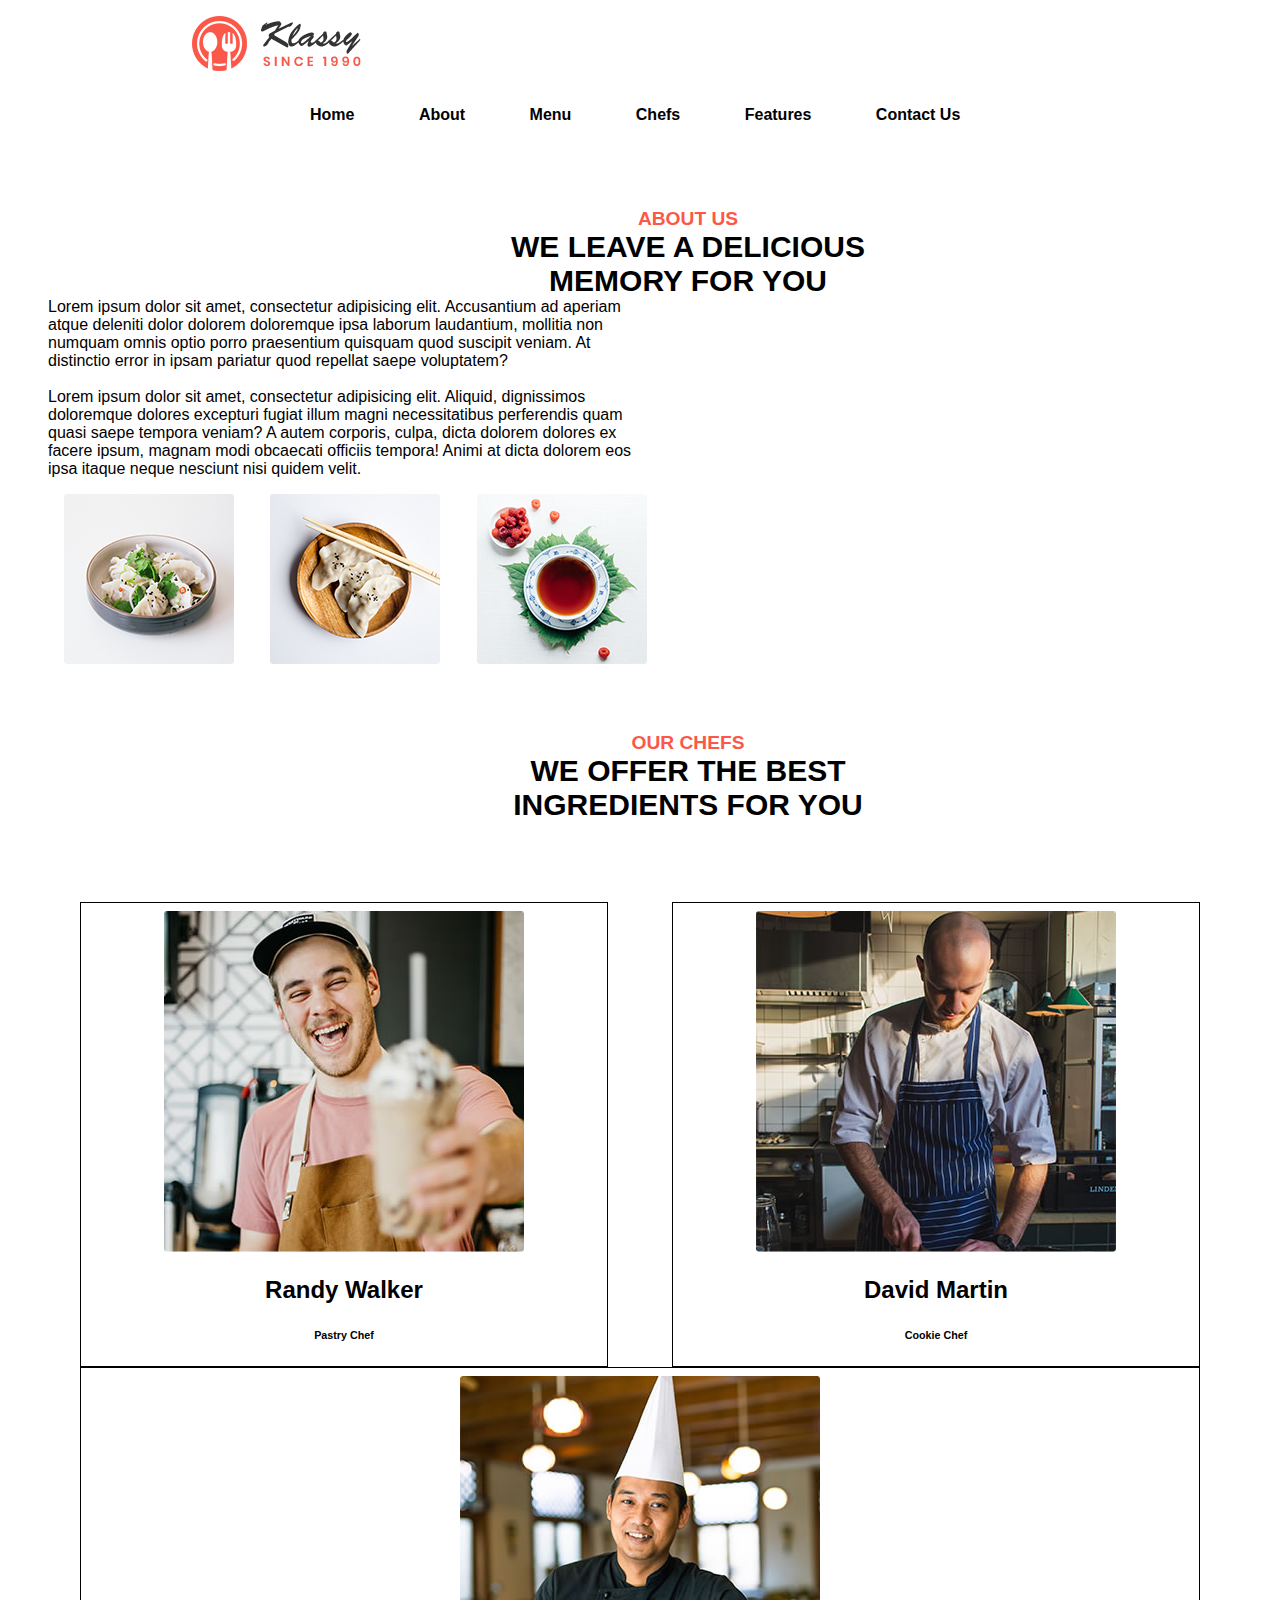
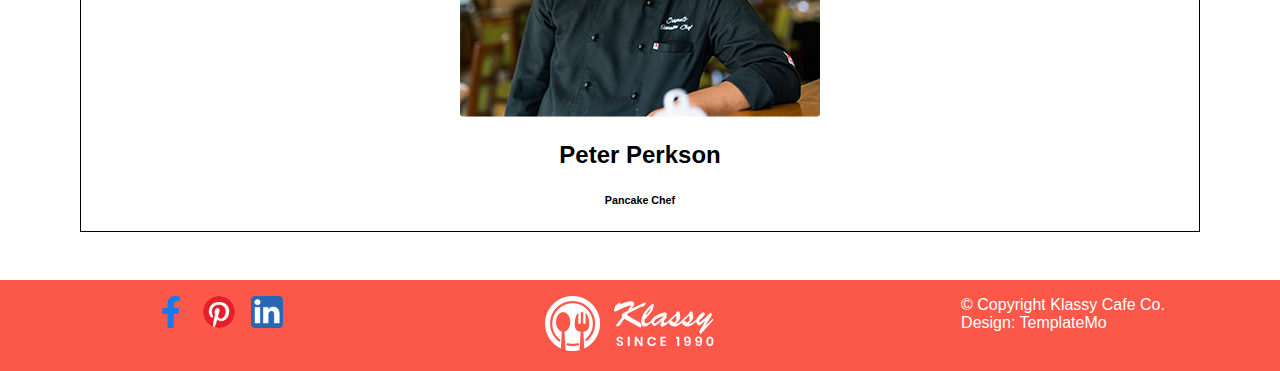
<file: index.html>
<!DOCTYPE html>
<html lang="en">
<head>
    <meta charset="UTF-8">
    <meta http-equiv="X-UA-Compatible" content="IE=edge">
    <meta name="viewport" content="width=device-width, initial-scale=1.0">
    <link rel="stylesheet" href="style.css">
    <title>Hotel</title>
</head>
<body>
<header>
    <div class="container">
        <div class="nav">
            <a class="logo">
                <img src="./images/classy-logo.png" alt="">
            </a>
            <ul class="navbar">
                <li><a href="#top">Home</a></li>
                <li><a href="#about">About</a></li>
                <li><a href="#menu">Menu</a></li>
                <li><a href="#chefs">Chefs</a></li>
                <li><a href="#features">Features</a></li>
                <li><a href="#contact">Contact Us</a></li>
            </ul>
        </div>
    </div>
</header>
<div id="top">
<!--    <div class=""></div>-->
<!--    <div class="slideshow">-->
<!--        <img src="./images/slide-03.jpg" alt="Slide show image">-->
<!--    </div>-->
</div>
<div id="about">
    <div id="about-heading">
        <h6>About Us</h6>
        <h2>We Leave a delicious memory for you</h2>
    </div>
     <div id="about-cafe">
         Lorem ipsum dolor sit amet, consectetur adipisicing elit. Accusantium ad aperiam atque deleniti dolor dolorem doloremque ipsa laborum laudantium, mollitia non numquam omnis optio porro praesentium quisquam quod suscipit veniam. At distinctio error in ipsam pariatur quod repellat saepe voluptatem?<br><br>
         Lorem ipsum dolor sit amet, consectetur adipisicing elit. Aliquid, dignissimos doloremque dolores excepturi fugiat illum magni necessitatibus perferendis quam quasi saepe tempora veniam? A autem corporis, culpa, dicta dolorem dolores ex facere ipsum, magnam modi obcaecati officiis tempora! Animi at dicta dolorem eos ipsa itaque neque nesciunt nisi quidem velit.
     </div>
     <div id="about-thumb">
        <img src="./images/about-thumb-01.jpg" alt="">
        <img src="./images/about-thumb-02.jpg" alt="">
        <img src="./images/about-thumb-03.jpg" alt="">
    </div>
</div>
<div id="menu"></div>
<div id="chefs">
    <div id="chefs-heading">
        <h6>Our Chefs</h6>
        <h2>We Offer the best ingredients for you</h2>
    </div>
    <div id="chef-cards">
        <div class="chef-card">
            <img src="./images/chefs-01.jpg" alt="">
            <h2>Randy Walker</h2>
            <h6>Pastry Chef</h6>
        </div>
        <div class="chef-card">
            <img src="./images/chefs-02.jpg" alt="">
            <h2>David Martin</h2>
            <h6>Cookie Chef</h6>
        </div>
        <div class="chef-card">
            <img src="./images/chefs-03.jpg" alt="">
            <h2>Peter Perkson</h2>
            <h6>Pancake Chef</h6>
        </div>
    </div>
</div>
<div id="features"></div>
<div id="contact"></div>
<footer>
    <div class="container">
        <div class="foot">
            <div class="social-icons">
                <ul class="foobar">
                    <li><img src="./images/fb.png" alt=""></li>
                    <li><img src="./images/pin.png" alt=""></li>
                    <li><img src="./images/link.png" alt=""></li>
                </ul>
            </div>
            <div class="foo-logo">
                <img src="./images/white-logo.png" alt="">
            </div>
            <div class="copyright">
                <p>© Copyright Klassy Cafe Co.<br>Design: TemplateMo</p>
            </div>
        </div>
    </div>
</footer>
</body>
</html>
</file>
<file: style.css>
body {
    font-family: 'Poppins', sans-serif;
    scroll-behavior: smooth;
    margin: 0;
}

header {
    margin: 0;
    /*background-color: white;*/
    position: fixed;
}

.navbar {
    margin-left: 15rem;
    display: inline-block;
    list-style-type: none;
    font-weight: bold;
}

header a {
    color: black;
    text-decoration: none;
    transition: 0.2s;
}

 .navigator:hover {
     color: #e83e8c;
 }

.navbar > li {
    display: inline-block;
    padding: 15px 30px;
    /* float:right; */
}

.logo {
    display: inline;
    float: left;
    margin-left: 12rem;
    margin-top: 1rem;
}


.slideshow {
    display: inline;
}

.slideshow > img {
    height: 40rem;
}

.nav {
    background-color: white;
    /*margin: 5rem;*/
}

#top {
    height: 10rem;
}

#about, #chefs {
    margin: 3rem;
}

#about-heading, #chefs-heading {
    display: inline-block;
    width: 80rem;
    text-align: center;
}

#about-heading h6, #chefs-heading h6 {
    margin: 0;
    text-transform: uppercase;
    font-size: 1.2rem;
    color: #fb5849;
}

#about-heading h2, #chefs-heading h2 {
    display: inline-block;
    width: 25rem;
    margin: 0;
    text-transform: uppercase;
    font-size: 30px;
    font-weight: 900;
    /*font-style: italic;*/
}

#about-cafe {
    display: inline-block;
    width: 50%;
    font-weight: 400;
}

#about-thumb {
    display: inline-block;
}

#about-thumb img {
    margin: 1rem;
}

#chef-cards {
    display: flex;
    align-items: flex-start;
    justify-content: space-around;
    flex-wrap: wrap;
    margin-top: 5rem;
}

.chef-card {
    display: inline-block;
    /*display: flex;*/
    flex: 10rem;
    text-align: center ;
    border: 1px solid black;
    margin-left: 2rem;
    margin-right: 2rem;
    padding-top: 0.5rem;
}

.foot {
    background-color: #fb5849;
    display: flex;
    justify-content: space-around;
}

.foobar {
    list-style-type: none;
    display: flex;
    justify-content: space-around;
}

.foot > li {
    display: inline-block;
}

.foobar img {
    height: 2rem;
    margin-right: 1rem;
}

.foo-logo {
    margin: 1rem;
}

.copyright {
    color: white;
}
</file>
